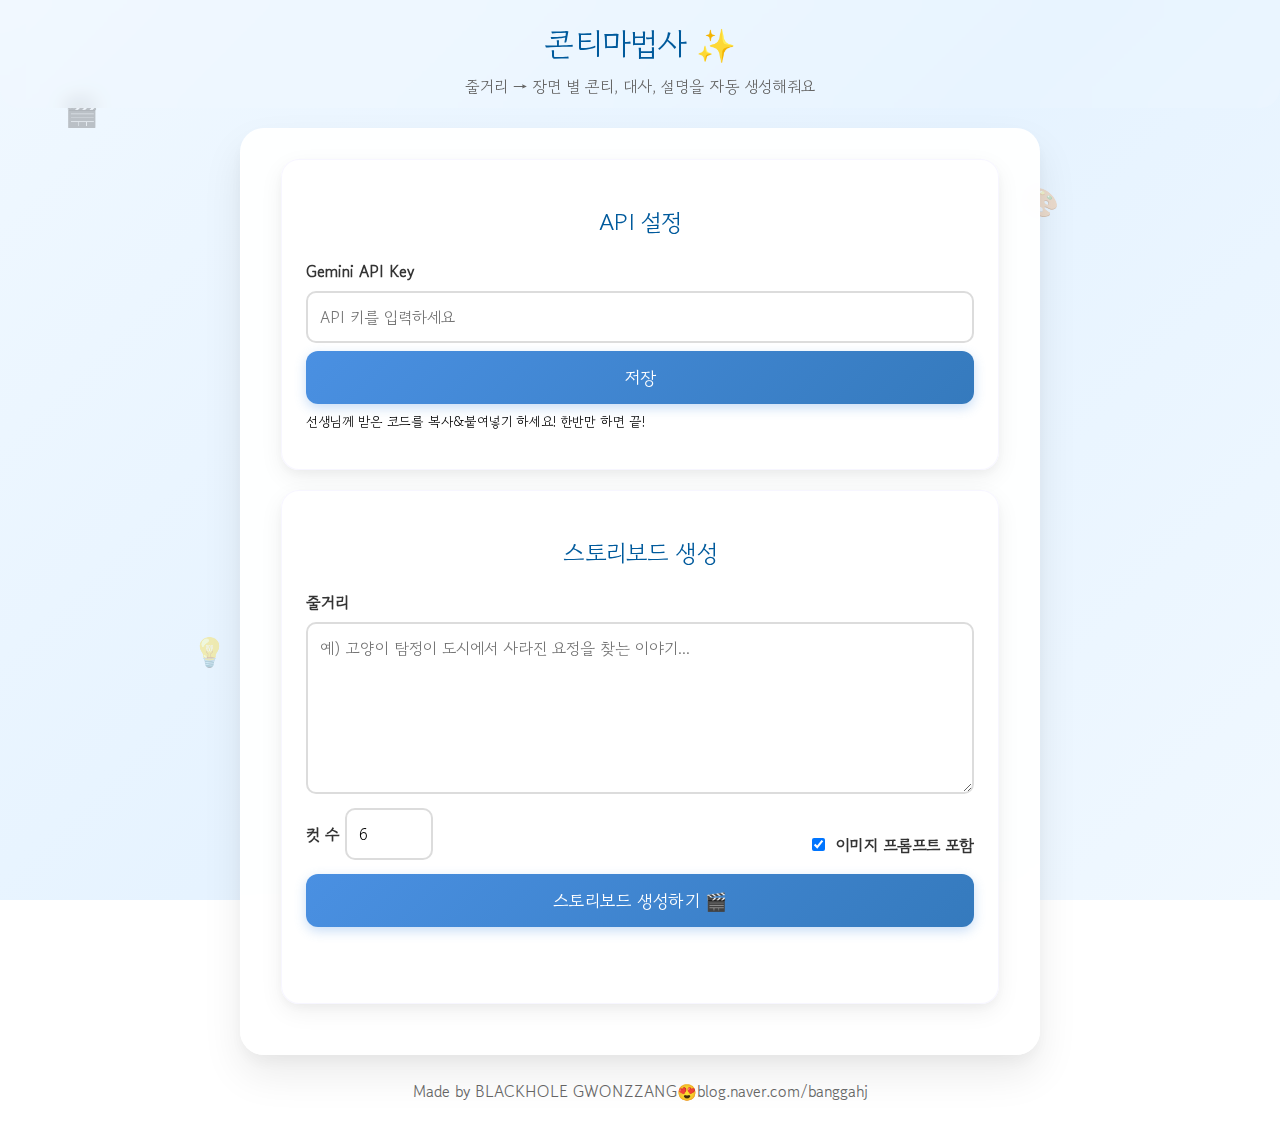
<file: index.html>
<!doctype html>
<html lang="ko">
<head>
<meta charset="utf-8">
<meta name="viewport" content="width=device-width, initial-scale=1">
<title>콘티마법사 ✨</title>
<link rel="preconnect" href="https://fonts.googleapis.com">
<link rel="preconnect" href="https://fonts.gstatic.com" crossorigin>
<link href="https://fonts.googleapis.com/css2?family=Gowun+Dodum:wght@400&display=swap" rel="stylesheet">
<link rel="stylesheet" href="style.css">
</head>
<body>
  <div class="bg-emoji" aria-hidden="true">
    <span>🎬</span>
    <span>🎨</span>
    <span>💡</span>
    <span>✨</span>
    <span>📝</span>
  </div>

  <header class="app-header">
    <h1>콘티마법사 <span class="blink">✨</span></h1>
    <p class="subtitle">줄거리 → 장면 별 콘티, 대사, 설명을 자동 생성해줘요</p>
  </header>

  <main class="container">
    <section class="card settings">
      <h2>API 설정</h2>
      <div class="row">
        <label for="apiKey">Gemini API Key</label>
        <input id="apiKey" type="password" placeholder="API 키를 입력하세요" autocomplete="off" />
        <button id="saveKeyBtn" class="btn">저장</button>
        <small class="hint">선생님께 받은 코드를 복사&붙여넣기 하세요! 한반만 하면 끝!</small>
      </div>
    </section>

    <section class="card generator">
      <h2>스토리보드 생성</h2>
      <div class="row">
        <label for="synopsis">줄거리</label>
        <textarea id="synopsis" rows="6" placeholder="예) 고양이 탐정이 도시에서 사라진 요정을 찾는 이야기..."></textarea>
      </div>
      <div class="row group">
        <div>
          <label for="cutCount">컷 수</label>
          <input id="cutCount" type="number" min="1" max="30" value="6" />
        </div>
        <div class="checkbox">
          <input id="wantImages" type="checkbox" checked />
          <label for="wantImages">이미지 프롬프트 포함</label>
        </div>
      </div>
      <div class="row actions">
        <button id="generateBtn" class="btn primary">스토리보드 생성하기 🎬</button>
      </div>
      <div class="row status">
        <div id="status"></div>
      </div>
    </section>

    <section class="card results" id="resultsSection" style="display: none;">
      <div class="results-header">
        <h2>결과</h2>
        <div class="result-actions">
          <button id="copyAllBtn" class="btn ghost">전체 복사 📋</button>
          <button id="newStoryBtn" class="btn primary">새 스토리 만들기 🔄</button>
        </div>
      </div>
      <div id="results"></div>
    </section>

  </main>

  <footer class="app-footer">
    <span>Made by BLACKHOLE GWONZZANG😍blog.naver.com/banggahj</span>
  </footer>

  <script type="module" src="app.js?v=2"></script>
</body>
</html>
</file>
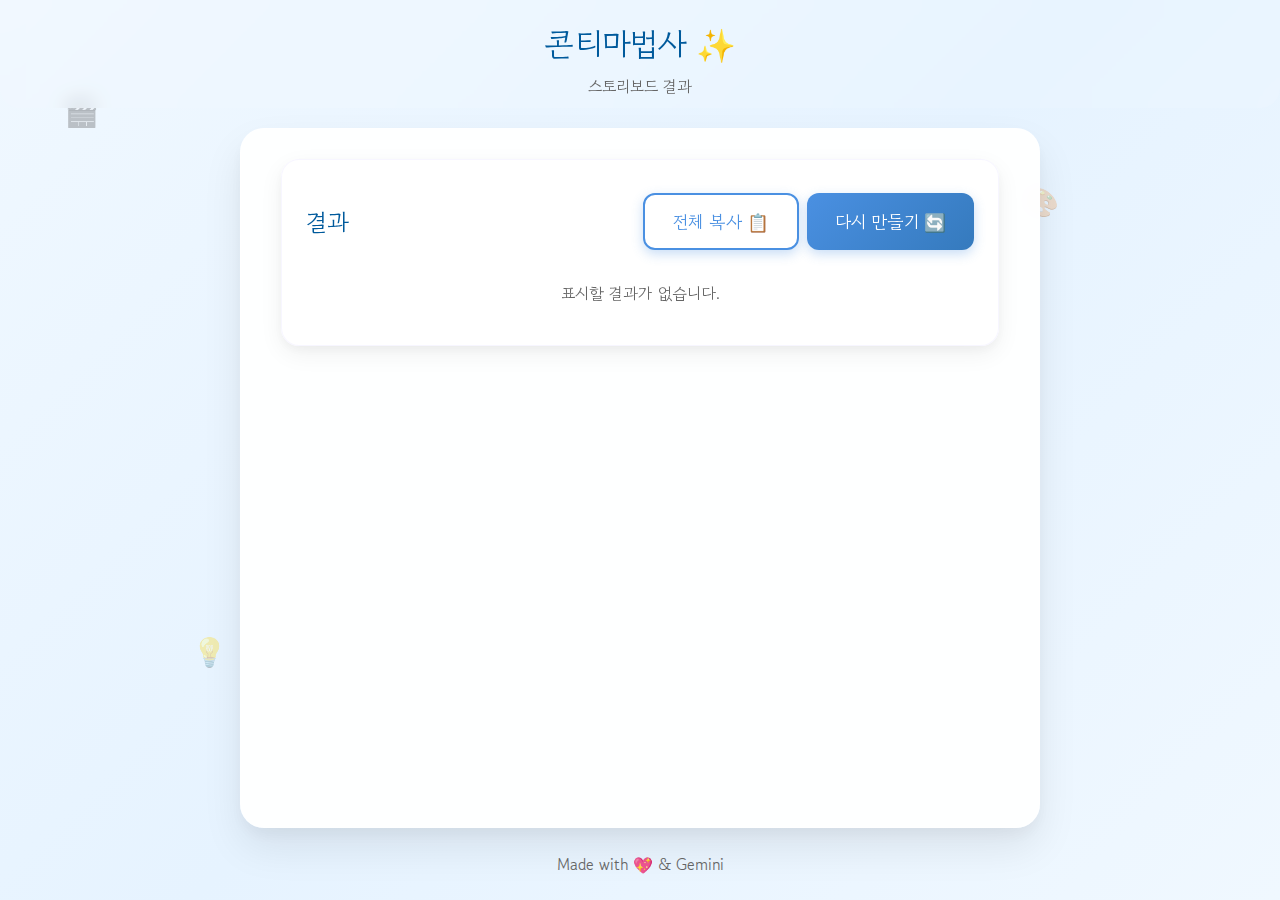
<file: result.html>
<!doctype html>
<html lang="ko">
<head>
<meta charset="utf-8">
<meta name="viewport" content="width=device-width, initial-scale=1">
<title>스토리보드 결과 - 콘티마법사 ✨</title>
<link rel="preconnect" href="https://fonts.googleapis.com">
<link rel="preconnect" href="https://fonts.gstatic.com" crossorigin>
<link href="https://fonts.googleapis.com/css2?family=Gowun+Dodum:wght@400&display=swap" rel="stylesheet">
<link rel="stylesheet" href="style.css">
</head>
<body>
  <div class="bg-emoji" aria-hidden="true">
    <span>🎬</span>
    <span>🎨</span>
    <span>💡</span>
    <span>✨</span>
    <span>📝</span>
  </div>

  <header class="app-header">
    <h1>콘티마법사 <span class="blink">✨</span></h1>
    <p class="subtitle">스토리보드 결과</p>
  </header>

  <main class="container">
    <section class="card results">
      <div class="results-header">
        <h2>결과</h2>
        <div class="result-actions">
          <button id="copyAllBtn" class="btn ghost">전체 복사 📋</button>
          <button id="backBtn" class="btn primary">다시 만들기 🔄</button>
        </div>
      </div>
      <div id="results"></div>
    </section>
  </main>

  <footer class="app-footer">
    <span>Made with 💖 & Gemini</span>
  </footer>

  <script type="module" src="result.js"></script>
</body>
</html>
</file>
<file: style.css>
/*
 * =========================================
 * 나만의 스토리북 만들기 웹앱 - 스타일시트
 * =========================================
 * 이 파일은 웹앱의 전체적인 디자인을 담당합니다.
 * 글꼴, 색상, 레이아웃, 애니메이션 효과 등이 정의되어 있습니다.
 */

/* 1. 기본 및 전체 페이지 스타일 */
body {
    /* 구글 폰트 'Gowun Dodum'을 기본 글꼴로 설정합니다. */
    font-family: 'Gowun Dodum', sans-serif;
    /* 전체 배경을 부드러운 그라데이션으로 지정합니다. */
    background: linear-gradient(135deg, #f0f8ff 0%, #e6f3ff 50%, #f0f8ff 100%);
    background-attachment: fixed;
    /* 페이지 레이아웃 설정 */
    margin: 0;
    padding: 0;
    box-sizing: border-box;
    min-height: 100vh;
    display: flex;
    flex-direction: column;
}

/* 2. 메인 컨테이너 스타일 */
.container {
    background: rgba(255, 255, 255, 0.95);
    backdrop-filter: blur(10px);
    /* 모서리를 둥글게 처리하여 부드러운 느낌을 줍니다. */
    border-radius: 24px;
    /* 그림자 효과로 입체감을 표현합니다. */
    box-shadow: 0 20px 40px rgba(0, 0, 0, 0.08), 0 8px 16px rgba(0, 0, 0, 0.04);
    border: 1px solid rgba(255, 255, 255, 0.2);
    width: 100%;
    max-width: 800px;
    padding: 30px 40px;
    box-sizing: border-box;
    overflow: hidden;
    transition: all 0.3s ease;
    margin: 0 auto;
    flex: 1;
}

.container:hover {
    transform: translateY(-2px);
    box-shadow: 0 25px 50px rgba(0, 0, 0, 0.12), 0 12px 24px rgba(0, 0, 0, 0.06);
}

/* 제목 스타일 */
h1, h2 {
    text-align: center;
    color: #005a9c; /* 포인트 컬러: 진한 파란색 */
    font-weight: 500;
    letter-spacing: -0.5px;
}

/* 3. 단계별 화면 전환 스타일 */
.step {
    /* 모든 단계를 기본적으로 숨깁니다. */
    display: none;
}

.step.active {
    /* 'active' 클래스가 있는 현재 단계만 화면에 표시합니다. */
    display: block;
    /* 부드럽게 나타나는 애니메이션 효과를 적용합니다. */
    animation: fadeIn 0.5s ease-in-out;
}

/* 페이드인 애니메이션 정의 */
@keyframes fadeIn {
    from { opacity: 0; transform: translateY(10px); }
    to { opacity: 1; transform: translateY(0); }
}

/* 4. 입력 양식(Form) 스타일 */
.form-group {
    margin-bottom: 25px;
}

.form-group label {
    display: block;
    font-size: 1.1em;
    font-weight: bold;
    color: #333;
    margin-bottom: 10px;
}

input[type="text"],
textarea {
    width: 100%;
    padding: 14px 16px;
    border: 2px solid rgba(220, 220, 220, 0.6);
    border-radius: 12px;
    font-size: 1em;
    font-family: 'Gowun Dodum', sans-serif;
    box-sizing: border-box;
    transition: all 0.3s ease;
    background: rgba(255, 255, 255, 0.8);
    backdrop-filter: blur(5px);
}

input[type="text"]:focus,
textarea:focus {
    /* 입력창 클릭 시 테두리 색을 강조합니다. */
    border-color: #4a90e2;
    outline: none;
    background: rgba(255, 255, 255, 0.95);
    box-shadow: 0 0 0 3px rgba(74, 144, 226, 0.1);
    transform: translateY(-1px);
}

textarea {
    resize: vertical;
    min-height: 80px;
}

.radio-group label {
    display: inline-block;
    margin-right: 15px;
    font-weight: normal;
}

/* 6. 네비게이션 버튼 스타일 */
.navigation-buttons {
    display: flex;
    justify-content: space-between;
    margin-top: 30px;
}

.btn {
    background: linear-gradient(135deg, #4a90e2 0%, #357abd 100%);
    color: white;
    border: none;
    padding: 14px 28px;
    border-radius: 12px;
    font-size: 1.1em;
    font-family: 'Gowun Dodum', sans-serif;
    cursor: pointer;
    transition: all 0.3s ease;
    box-shadow: 0 4px 12px rgba(74, 144, 226, 0.3);
    position: relative;
    overflow: hidden;
}

.btn::before {
    content: '';
    position: absolute;
    top: 0;
    left: -100%;
    width: 100%;
    height: 100%;
    background: linear-gradient(90deg, transparent, rgba(255, 255, 255, 0.2), transparent);
    transition: left 0.5s;
}

.btn:hover::before {
    left: 100%;
}

.btn:hover {
    background: linear-gradient(135deg, #357abd 0%, #2c5aa0 100%);
    box-shadow: 0 6px 20px rgba(74, 144, 226, 0.4);
    transform: translateY(-2px);
}

.btn:disabled {
    /* 비활성화 상태일 때의 스타일 */
    background-color: #ccc;
    cursor: not-allowed;
}

/* 7. 최종 결과물 페이지 스타일 */
#summary-content {
    border: 3px solid #005a9c;
    border-radius: 15px;
    padding: 20px;
    background-color: #fdfdfd;
}

#summary-content h2 {
    border-bottom: 2px solid #eee;
    padding-bottom: 10px;
    margin-bottom: 20px;
}

#summary-content h3 {
    color: #005a9c;
}

#summary-content p,
#summary-content div {
    line-height: 1.6;
    font-size: 1.1em;
}

#summary-content img {
    max-width: 100%;
    border-radius: 10px;
    border: 1px solid #ddd;
    margin-top: 10px;
}

/* 8. 반응형 디자인 */
/* 화면 너비가 768px 이하일 때 적용될 스타일 */
@media (max-width: 768px) {
    .container {
        padding: 20px;
    }

    .toolbar {
        flex-direction: row;
        flex-wrap: wrap;
        margin-top: 10px;
    }
}

.loading-spinner {
    display: none;
    text-align: center;
    margin-top: 20px;
    font-size: 1.2em;
    color: #4a90e2;
}

/* 추가 스타일 */
.tooltip {
    position: relative;
    display: inline-block;
}

.tooltip .tooltiptext {
    visibility: hidden;
    width: 120px;
    background-color: #333;
    color: #fff;
    text-align: center;
    border-radius: 6px;
    padding: 5px 0;
    position: absolute;
    z-index: 1;
    bottom: 125%;
    left: 50%;
    margin-left: -60px;
    opacity: 0;
    transition: opacity 0.3s;
}

.tooltip:hover .tooltiptext {
    visibility: visible;
    opacity: 1;
}

/* 콘티마법사 전용 스타일 추가 */
.bg-emoji{position:fixed;inset:0;overflow:hidden;pointer-events:none;opacity:.3}
.bg-emoji span{position:absolute;font-size:28px;animation:float 12s linear infinite}
.bg-emoji span:nth-child(1){left:5%;top:10%;animation-duration:11s}
.bg-emoji span:nth-child(2){left:80%;top:20%;animation-duration:13s}
.bg-emoji span:nth-child(3){left:15%;top:70%;animation-duration:15s}
.bg-emoji span:nth-child(4){left:60%;top:75%;animation-duration:10s}
.bg-emoji span:nth-child(5){left:35%;top:35%;animation-duration:14s}
@keyframes float{0%{transform:translateY(0)}50%{transform:translateY(-15px) rotate(3deg)}100%{transform:translateY(0)}}

.app-header{
  padding: 20px 20px 10px;
  text-align: center;
  position: relative;
  z-index: 10;
  background: rgba(255, 255, 255, 0.1);
  backdrop-filter: blur(10px);
  border-radius: 0 0 20px 20px;
  margin-bottom: 20px;
}

.app-header h1{
  margin: 0;
  font-size: 32px;
  letter-spacing: -0.02em;
  color: #005a9c;
  font-weight: 500;
}

.app-header .blink{
  animation: blink 1.4s ease-in-out infinite;
}

@keyframes blink{
  0%, 100% { opacity: 1; }
  50% { opacity: 0.35; }
}

.subtitle{
  margin: 8px 0 0;
  color: #666;
  font-size: 16px;
}

.card{
  background: rgba(255, 255, 255, 0.9);
  backdrop-filter: blur(8px);
  border: 1px solid rgba(230, 226, 255, 0.3);
  border-radius: 18px;
  box-shadow: 0 8px 24px rgba(0, 0, 0, 0.06), 0 4px 12px rgba(0, 0, 0, 0.04);
  padding: 24px;
  margin-bottom: 20px;
  transition: all 0.3s ease;
}

.card:hover {
  transform: translateY(-1px);
  box-shadow: 0 12px 32px rgba(0, 0, 0, 0.08), 0 6px 16px rgba(0, 0, 0, 0.06);
}

.row{display:flex;flex-direction:column;gap:8px;margin-bottom:14px}
.row.group{display:grid;grid-template-columns:1fr auto;gap:12px}
label{font-weight:600;color:#333}
input,textarea{border:2px solid #dcdcdc;border-radius:10px;padding:12px;font-size:1em;font-family:'Gowun Dodum',sans-serif;background:#fff}
textarea{resize:vertical}
input:focus,textarea:focus{border-color:#4a90e2;outline:none}

.checkbox{display:flex;align-items:center;gap:8px;margin-top:22px}

.btn.primary{background-color:#4a90e2;color:white}
.btn.ghost{background:#fff;border:2px solid #4a90e2;color:#4a90e2}

.status{min-height:24px}
#status{color:#666}

.results .results-header{display:flex;align-items:center;justify-content:space-between;margin-bottom:6px}
.result-actions{display:flex;gap:8px}

#results{display:flex;flex-direction:column;gap:20px}

.story-header{
  background:linear-gradient(135deg, #f0f8ff, #fff);
  border:3px solid #005a9c;
  border-radius:15px;
  padding:20px;
  text-align:center;
  box-shadow:0 4px 12px rgba(0,0,0,0.1);
}

.story-header h3{
  margin:0 0 8px 0;
  font-size:24px;
  color:#005a9c;
  font-weight:700;
}

.story-header .summary{
  margin:0;
  color:#666;
  font-size:16px;
  line-height:1.5;
}

.cut-section{
  background: rgba(255, 255, 255, 0.95);
  backdrop-filter: blur(6px);
  border: 1px solid rgba(220, 220, 220, 0.4);
  border-radius: 16px;
  padding: 20px;
  box-shadow: 0 6px 20px rgba(0,0,0,0.08), 0 2px 8px rgba(0,0,0,0.04);
  transition: all 0.3s ease;
  position: relative;
  overflow: hidden;
}

.cut-section::before {
  content: '';
  position: absolute;
  top: 0;
  left: 0;
  right: 0;
  height: 3px;
  background: linear-gradient(90deg, #4a90e2, #357abd, #4a90e2);
  opacity: 0;
  transition: opacity 0.3s ease;
}

.cut-section:hover::before {
  opacity: 1;
}

.cut-section:hover{
  transform: translateY(-3px);
  box-shadow: 0 12px 28px rgba(0,0,0,0.12), 0 4px 12px rgba(0,0,0,0.08);
  border-color: rgba(74, 144, 226, 0.3);
}

.cut-header{
  display:flex;
  align-items:center;
  gap:12px;
  margin-bottom:16px;
  padding-bottom:12px;
  border-bottom:2px solid #eee;
}

.cut-number{
  background: linear-gradient(135deg, #4a90e2 0%, #357abd 100%);
  color:#fff;
  padding:8px 16px;
  border-radius:20px;
  font-weight:600;
  font-size:14px;
  white-space:nowrap;
  box-shadow: 0 3px 8px rgba(74, 144, 226, 0.3);
  transition: all 0.3s ease;
}

.cut-number:hover {
  transform: scale(1.05);
  box-shadow: 0 4px 12px rgba(74, 144, 226, 0.4);
}

.cut-title{
  font-weight:600;
  font-size:18px;
  color:#333;
}

.cut-content{
  display:flex;flex-direction:column;gap:16px;
}

.content-item{
  background: rgba(253, 253, 253, 0.8);
  backdrop-filter: blur(4px);
  border: 1px solid rgba(221, 221, 221, 0.5);
  border-radius: 12px;
  padding: 16px;
  transition: all 0.3s ease;
}

.content-item:hover {
  background: rgba(253, 253, 253, 0.95);
  border-color: rgba(74, 144, 226, 0.2);
  transform: translateY(-1px);
}

.content-label{
  display:inline-block;
  background: linear-gradient(135deg, #4a90e2 0%, #357abd 100%);
  color:#fff;
  padding:6px 12px;
  border-radius:8px;
  font-size:12px;
  font-weight:600;
  margin-bottom:8px;
  box-shadow: 0 2px 6px rgba(74, 144, 226, 0.3);
  transition: all 0.3s ease;
}

.content-label:hover {
  transform: scale(1.05);
  box-shadow: 0 3px 8px rgba(74, 144, 226, 0.4);
}

.content-label.copyable {
  cursor: pointer;
  position: relative;
}

.content-label.copyable:hover {
  transform: scale(1.05);
  box-shadow: 0 3px 8px rgba(74, 144, 226, 0.4);
}

.content-label.copyable::after {
  content: ' 클릭해서 복사';
  font-size: 10px;
  opacity: 0.8;
  margin-left: 4px;
}

.content-text{
  margin:0;
  line-height:1.6;
  color:#333;
}

.app-footer{padding:24px 20px;text-align:center;color:#666}

@media (max-width:760px){
  .row.group{grid-template-columns:1fr}
}
</file>
